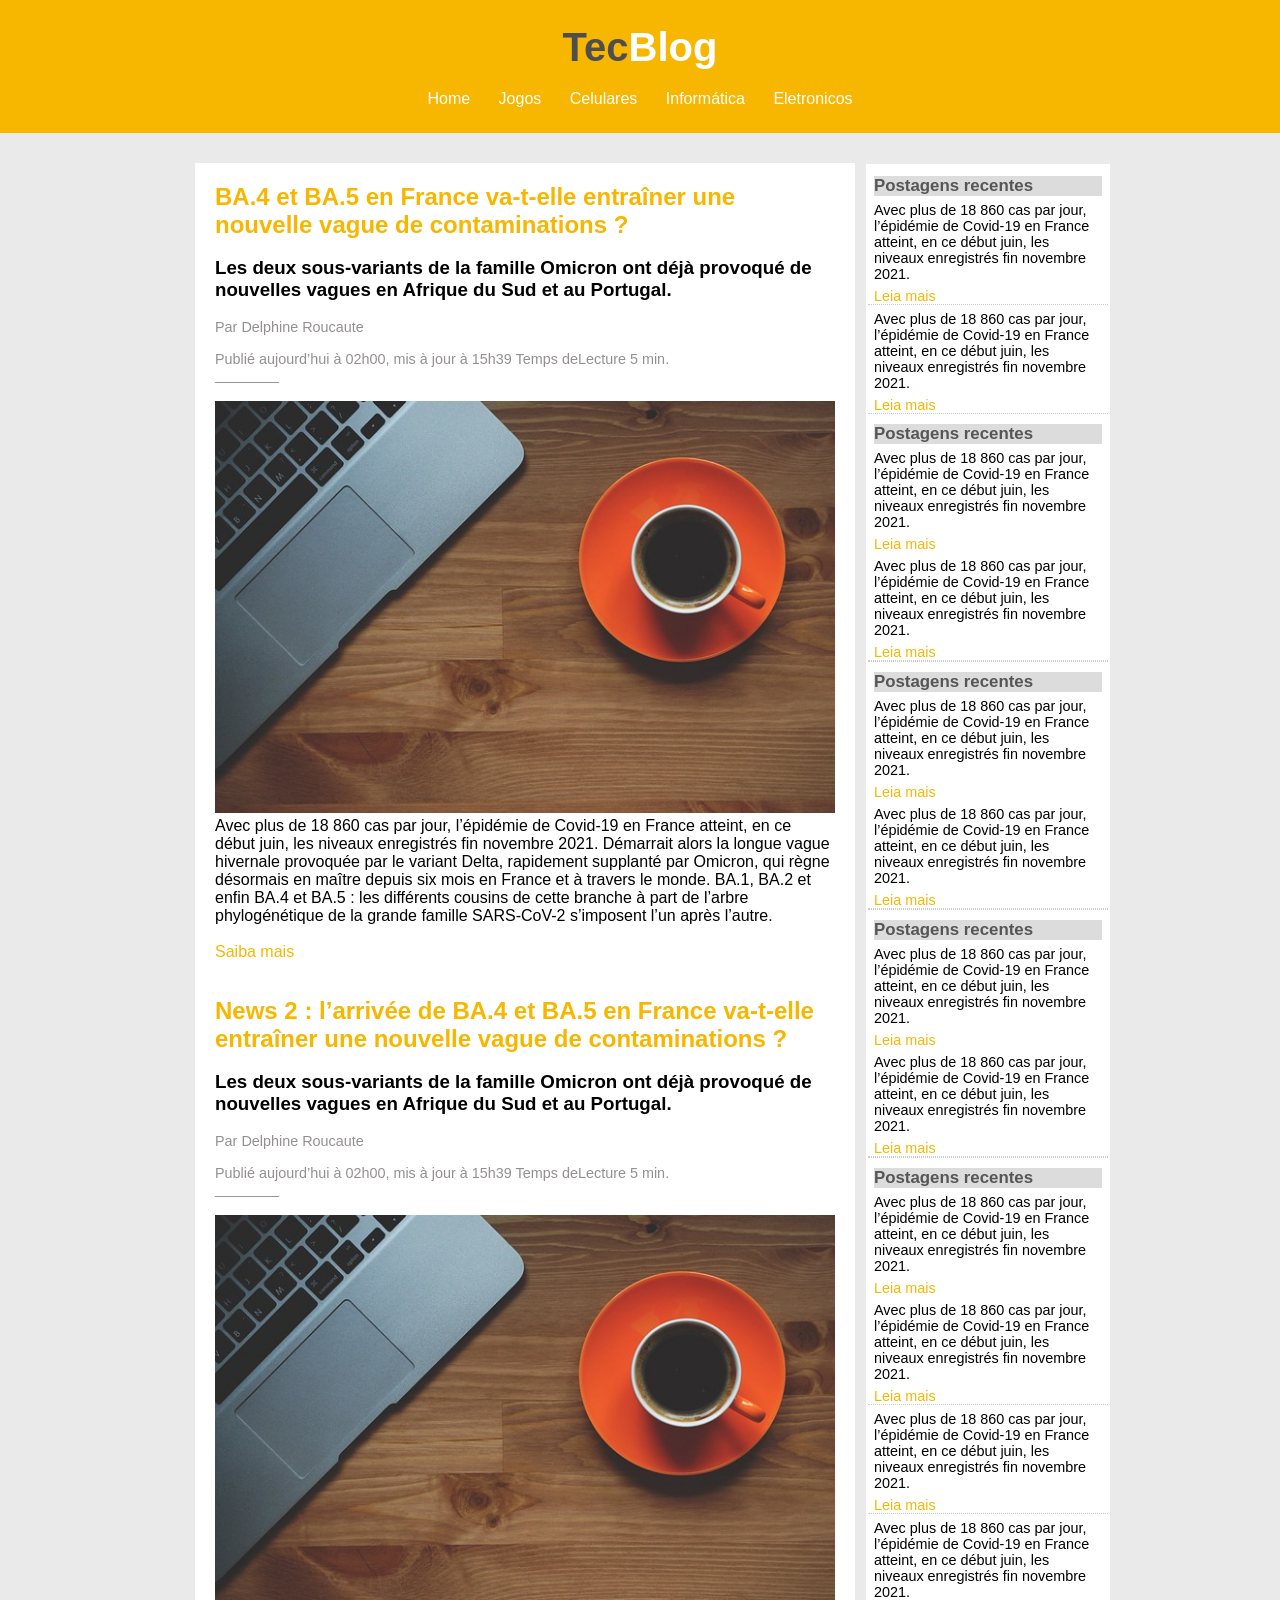
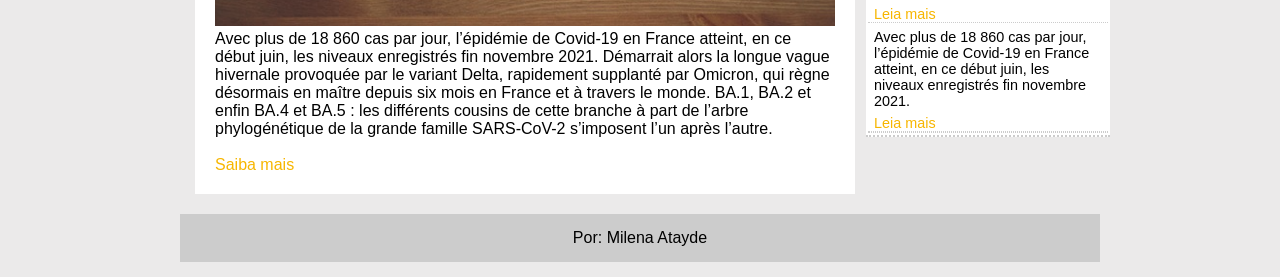
<file: Desktop/Aula Udemy - CSS/TecBlog/index.html>
<!DOCTYPE html>
<html lang="en">
<head>
    <meta charset="UTF-8">
    <meta http-equiv="X-UA-Compatible" content="IE=edge">
    <meta name="viewport" content="width=device-width, initial-scale=1.0">
    <title>TecBlog</title>
    <link rel="stylesheet" type="text/css" href="css/style.css">
</head>
<body>
    
    <header>
       
        <div id="logo">
            <h1>Tec<span class="branco">Blog</span> </h1> 
        </div>   
        <nav>
            <a href="index.html">Home</a>
            <a href="jogos.html">Jogos</a>
            <a href="celulares.html">Celulares</a>
            <a href="informatica.html">Informática</a>
            <a href="eletronicos.html">Eletronicos</a>

        </nav>
    </header>

    <main>
        <div id="container">
            <div id="postagens">
            <div class="post">
                <h2> BA.4 et BA.5 en France va-t-elle entraîner une nouvelle vague de contaminations ?</h2><br>
                <h3>Les deux sous-variants de la famille Omicron ont déjà provoqué de nouvelles vagues en Afrique du Sud et au Portugal.</h3>
            <br> <p class="cinza">Par Delphine Roucaute <br><br>
                Publié aujourd’hui à 02h00, mis à jour à 15h39 
                Temps deLecture 5 min.<br>
                ________ <br></p>
            <br><img width="620px" src="imagens/imagem1.jpg" alt=""><br>
            <p>Avec plus de 18 860 cas par jour, l’épidémie de Covid-19 en France atteint, en ce début juin, les niveaux enregistrés fin novembre 2021. Démarrait alors la longue vague hivernale provoquée par le variant Delta, rapidement supplanté par Omicron, qui règne désormais en maître depuis six mois en France et à travers le monde. BA.1, BA.2 et enfin BA.4 et BA.5 : les différents cousins de cette branche à part de l’arbre phylogénétique de la grande famille SARS-CoV-2 s’imposent l’un après l’autre.</p> <br>
            <a href="">Saiba mais</a>
           
           <br><br><br>

            <div class="post2">
                <h2> News 2 : l’arrivée de BA.4 et BA.5 en France va-t-elle entraîner une nouvelle vague de contaminations ?</h2><br>
                <h3>Les deux sous-variants de la famille Omicron ont déjà provoqué de nouvelles vagues en Afrique du Sud et au Portugal.</h3>
            <br> <p class="cinza">Par Delphine Roucaute <br><br>
                Publié aujourd’hui à 02h00, mis à jour à 15h39 
                Temps deLecture 5 min.<br>
                ________ <br></p>
            <br><img width="620px" src="imagens/imagem1.jpg" alt=""><br>
            <p>Avec plus de 18 860 cas par jour, l’épidémie de Covid-19 en France atteint, en ce début juin, les niveaux enregistrés fin novembre 2021. Démarrait alors la longue vague hivernale provoquée par le variant Delta, rapidement supplanté par Omicron, qui règne désormais en maître depuis six mois en France et à travers le monde. BA.1, BA.2 et enfin BA.4 et BA.5 : les différents cousins de cette branche à part de l’arbre phylogénétique de la grande famille SARS-CoV-2 s’imposent l’un après l’autre.</p> <br>
            <a href="">Saiba mais</a>
            </div> 
            </div>
            </div>

        
    
                
        </div>
        <div id="lateral">    
            <h3>Postagens recentes</h3>
            <div id="postagemLateral">
                <p>Avec plus de 18 860 cas par jour, l’épidémie de Covid-19 en France atteint, en ce début juin, les niveaux enregistrés fin novembre 2021.</p>
                <a href="">Leia mais</a>
            </div>
            <div id="postagemLateral">
                <p>Avec plus de 18 860 cas par jour, l’épidémie de Covid-19 en France atteint, en ce début juin, les niveaux enregistrés fin novembre 2021.</p>
                <a href="">Leia mais</a>
            </div>
            <h3>Postagens recentes</h3>
            <div id="postagemLateral">
                
                <p>Avec plus de 18 860 cas par jour, l’épidémie de Covid-19 en France atteint, en ce début juin, les niveaux enregistrés fin novembre 2021.</p>
                <a href="">Leia mais</a>
                <div id="postagemLateral">
                    <p>Avec plus de 18 860 cas par jour, l’épidémie de Covid-19 en France atteint, en ce début juin, les niveaux enregistrés fin novembre 2021.</p>
                    <a href="">Leia mais</a>
                </div>
            </div>

            <h3>Postagens recentes</h3>
            <div id="postagemLateral">
                
                <p>Avec plus de 18 860 cas par jour, l’épidémie de Covid-19 en France atteint, en ce début juin, les niveaux enregistrés fin novembre 2021.</p>
                <a href="">Leia mais</a>
                <div id="postagemLateral">
                    <p>Avec plus de 18 860 cas par jour, l’épidémie de Covid-19 en France atteint, en ce début juin, les niveaux enregistrés fin novembre 2021.</p>
                    <a href="">Leia mais</a>
                </div>
            </div>
            <h3>Postagens recentes</h3>
            <div id="postagemLateral">
                
                <p>Avec plus de 18 860 cas par jour, l’épidémie de Covid-19 en France atteint, en ce début juin, les niveaux enregistrés fin novembre 2021.</p>
                <a href="">Leia mais</a>
                <div id="postagemLateral">
                    <p>Avec plus de 18 860 cas par jour, l’épidémie de Covid-19 en France atteint, en ce début juin, les niveaux enregistrés fin novembre 2021.</p>
                    <a href="">Leia mais</a>
                </div>
            </div>
            <h3>Postagens recentes</h3>
            <div id="postagemLateral">
                
                <p>Avec plus de 18 860 cas par jour, l’épidémie de Covid-19 en France atteint, en ce début juin, les niveaux enregistrés fin novembre 2021.</p>
                <a href="">Leia mais</a>
                <div id="postagemLateral">
                    <p>Avec plus de 18 860 cas par jour, l’épidémie de Covid-19 en France atteint, en ce début juin, les niveaux enregistrés fin novembre 2021.</p>
                    <a href="">Leia mais</a>
                </div>
                <div id="postagemLateral">
                    <p>Avec plus de 18 860 cas par jour, l’épidémie de Covid-19 en France atteint, en ce début juin, les niveaux enregistrés fin novembre 2021.</p>
                    <a href="">Leia mais</a>
                </div>
                <div id="postagemLateral">
                    <p>Avec plus de 18 860 cas par jour, l’épidémie de Covid-19 en France atteint, en ce début juin, les niveaux enregistrés fin novembre 2021.</p>
                    <a href="">Leia mais</a>
                </div>
                <div id="postagemLateral">
                    <p>Avec plus de 18 860 cas par jour, l’épidémie de Covid-19 en France atteint, en ce début juin, les niveaux enregistrés fin novembre 2021.</p>
                    <a href="">Leia mais</a>
                </div>
            </div>

            

        </div>
            
      
        
        
        <footer>
            Por: Milena Atayde
        </footer>
        
    </main>

    
    


</body>
</html>
</file>
<file: Desktop/Aula Udemy - CSS/TecBlog/css/style.css>
/*LIMPAR FORMATAÇÕES PADRÃO*/
* {
    margin: 0px;
    padding: 0px;
}

body {
    font-size: 1em;
    font-family: "Trebuchet MS", Helvetica, sans-serif;
    background: rgb(235, 234, 234) ;
     
   
}

header {
    background-color: #f7b600 ;
    padding: 15px;
    text-align: center;
  
   
}

h1, nav {
    padding: 10px;
}

h2 {
    color: #f7b600;
}


main {
    width: 920px; /* ESSA É UMA LARGURA AMPLAMENTE UTILIZADA NO MERCADO*/
    margin: 0 auto;
    
    padding: 15px;
}

footer {
    clear: both;
    text-align: center;
    padding: 15px;
    background: #ccc;
}

#container {
    width: 920px;
    margin: 0 auto;
    padding: 15px;
}

#postagens {
     width: 660px;
     float: left;
}



.post {
    padding: 20px;
    margin-bottom: 20px;
    background: white;
}


#lateral h3 {
    background-color: rgb(221, 220, 220);
    color: #565656;
    margin: 6px ;
    margin-top: 10px;
}

#lateral p  {
    margin: 6px;
}
#lateral a {
    margin: 6px;
    color: #f7b600;
}
#lateral a:hover {
    color: white;
    background: #ffd255;
    padding: 0.2em;
}

#postagemLateral {
    border-bottom: 1px dotted #ccc;
}

#lateral {
    font-size: 0.9em;
    border-bottom: 2px dotted #ccc;
    width: 240px;
    float: right;
    background: white;
    padding: 2px;
    margin: -10px;
    margin-top: -14px;
    
}

/*FORMATAÇÃO DO MENU*/

a {
    text-decoration: none;
}

header a:link, header a:visited {
    color: white;
    padding: 8px 12px ;
}



header a:hover {
    color: #f7b600;
    background: white;
}

.post a:link, .post a:visited
{
    color: #f7b600;
}

/*FORMATAÇÃO EM GERAL*/
h1 {
    color: #4e4e4e ;
    font-size: 2.5em;
}

.branco {
    color: white;
}
.cinza {
    color: rgb(148, 144, 144);
    font-size: 0.9em;
}
</file>
